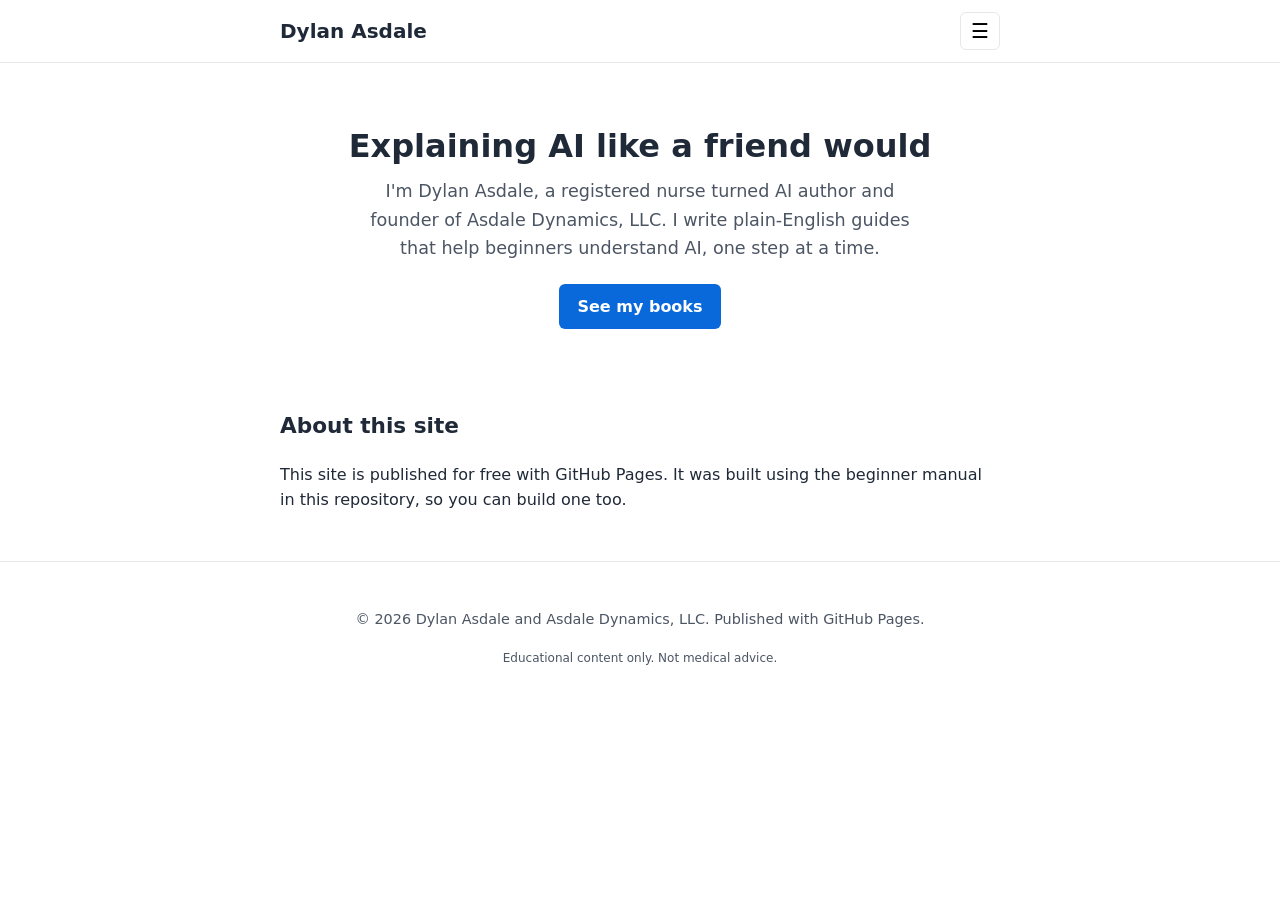
<file: site/index.html>
<!DOCTYPE html>
<html lang="en">
<head>
<meta charset="UTF-8">
<meta name="viewport" content="width=device-width, initial-scale=1.0">
<title>Dylan Asdale — Author | Asdale Dynamics, LLC</title>
<link rel="stylesheet" href="assets/css/style.css">
</head>
<body>
<header class="site-header">
  <div class="container">
    <div class="site-brand"><a href="index.html">Dylan Asdale</a></div>
    <nav class="site-nav" id="site-nav">
      <button class="nav-toggle" aria-label="Open menu">&#9776;</button>
      <ul class="nav-list">
        <li><a href="index.html" class="active">Home</a></li>
        <li><a href="about.html">About</a></li>
        <li><a href="books.html">Books</a></li>
        <li><a href="contact.html">Contact</a></li>
      </ul>
    </nav>
  </div>
</header>

<main>
  <section class="hero">
    <div class="container">
      <div class="hero-text">
        <h1>Explaining AI like a friend would</h1>
        <p class="lead">I'm Dylan Asdale, a registered nurse turned AI author and founder of Asdale Dynamics, LLC. I write plain-English guides that help beginners understand AI, one step at a time.</p>
        <a href="books.html" class="button">See my books</a>
      </div>
    </div>
  </section>

  <section class="about-short">
    <div class="container">
      <h2>About this site</h2>
      <p>This site is published for free with GitHub Pages. It was built using the beginner manual in this repository, so you can build one too.</p>
    </div>
  </section>
</main>

<footer class="site-footer">
  <div class="container">
    <p>&copy; 2026 Dylan Asdale and Asdale Dynamics, LLC. Published with GitHub Pages.</p>
    <p><small>Educational content only. Not medical advice.</small></p>
  </div>
</footer>

<script src="assets/js/site.js"></script>
</body>
</html>
</file>
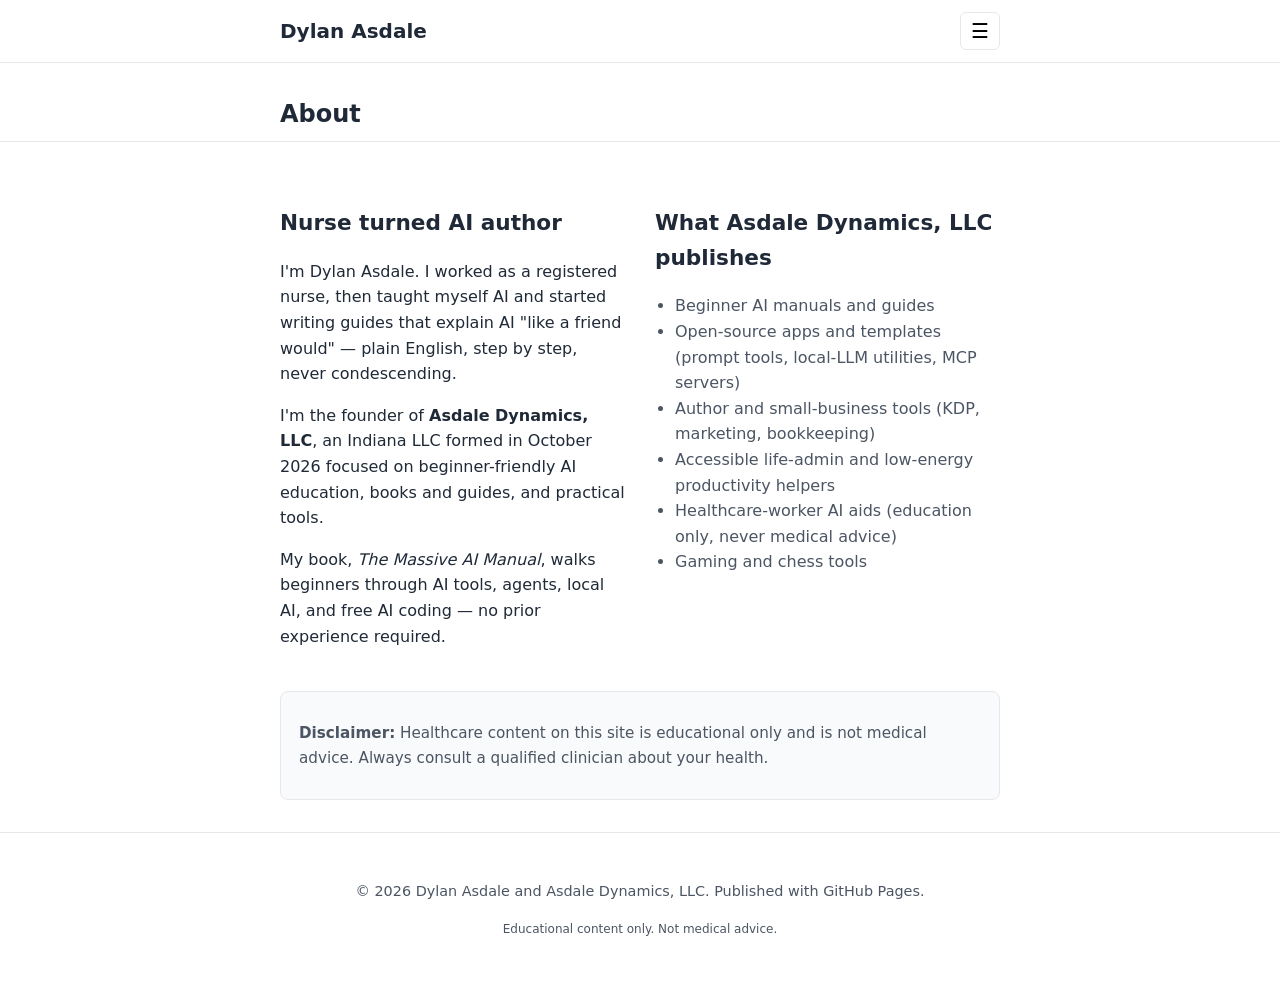
<file: site/about.html>
<!DOCTYPE html>
<html lang="en">
<head>
<meta charset="UTF-8">
<meta name="viewport" content="width=device-width, initial-scale=1.0">
<title>About | Dylan Asdale — Author</title>
<link rel="stylesheet" href="assets/css/style.css">
</head>
<body>
<header class="site-header">
  <div class="container">
    <div class="site-brand"><a href="index.html">Dylan Asdale</a></div>
    <nav class="site-nav" id="site-nav">
      <button class="nav-toggle" aria-label="Open menu">&#9776;</button>
      <ul class="nav-list">
        <li><a href="index.html">Home</a></li>
        <li><a href="about.html" class="active">About</a></li>
        <li><a href="books.html">Books</a></li>
        <li><a href="contact.html">Contact</a></li>
      </ul>
    </nav>
  </div>
</header>

<main>
  <section class="page-hero">
    <div class="container">
      <h1>About</h1>
    </div>
  </section>

  <section class="about">
    <div class="container">
      <div class="about-grid">
        <div class="about-bio">
          <h2>Nurse turned AI author</h2>
          <p>I'm Dylan Asdale. I worked as a registered nurse, then taught myself AI and started writing guides that explain AI "like a friend would" — plain English, step by step, never condescending.</p>
          <p>I'm the founder of <strong>Asdale Dynamics, LLC</strong>, an Indiana LLC formed in October 2026 focused on beginner-friendly AI education, books and guides, and practical tools.</p>
          <p>My book, <em>The Massive AI Manual</em>, walks beginners through AI tools, agents, local AI, and free AI coding — no prior experience required.</p>
        </div>
        <div class="about-focus">
          <h2>What Asdale Dynamics, LLC publishes</h2>
          <ul>
            <li>Beginner AI manuals and guides</li>
            <li>Open-source apps and templates (prompt tools, local-LLM utilities, MCP servers)</li>
            <li>Author and small-business tools (KDP, marketing, bookkeeping)</li>
            <li>Accessible life-admin and low-energy productivity helpers</li>
            <li>Healthcare-worker AI aids (education only, never medical advice)</li>
            <li>Gaming and chess tools</li>
          </ul>
        </div>
      </div>
      <div class="disclaimer">
        <p><strong>Disclaimer:</strong> Healthcare content on this site is educational only and is not medical advice. Always consult a qualified clinician about your health.</p>
      </div>
    </div>
  </section>
</main>

<footer class="site-footer">
  <div class="container">
    <p>&copy; 2026 Dylan Asdale and Asdale Dynamics, LLC. Published with GitHub Pages.</p>
    <p><small>Educational content only. Not medical advice.</small></p>
  </div>
</footer>

<script src="assets/js/site.js"></script>
</body>
</html>
</file>
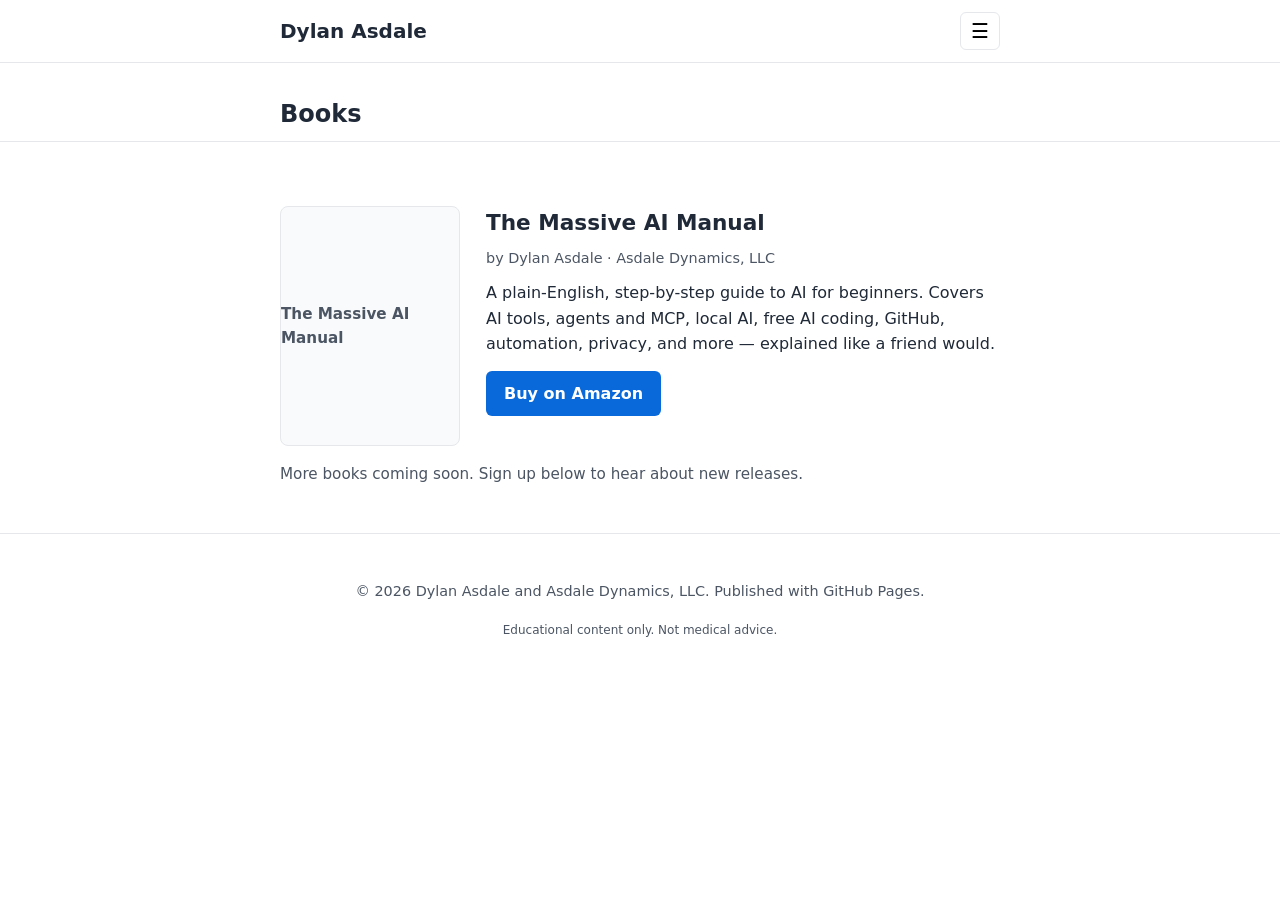
<file: site/books.html>
<!DOCTYPE html>
<html lang="en">
<head>
<meta charset="UTF-8">
<meta name="viewport" content="width=device-width, initial-scale=1.0">
<title>Books | Dylan Asdale — Author</title>
<link rel="stylesheet" href="assets/css/style.css">
</head>
<body>
<header class="site-header">
  <div class="container">
    <div class="site-brand"><a href="index.html">Dylan Asdale</a></div>
    <nav class="site-nav" id="site-nav">
      <button class="nav-toggle" aria-label="Open menu">&#9776;</button>
      <ul class="nav-list">
        <li><a href="index.html">Home</a></li>
        <li><a href="about.html">About</a></li>
        <li><a href="books.html" class="active">Books</a></li>
        <li><a href="contact.html">Contact</a></li>
      </ul>
    </nav>
  </div>
</header>

<main>
  <section class="page-hero">
    <div class="container">
      <h1>Books</h1>
    </div>
  </section>

  <section class="books">
    <div class="container">
      <div class="book-grid">
        <article class="book-card">
          <div class="book-cover">
            <div class="cover-placeholder">The Massive AI Manual</div>
          </div>
          <div class="book-info">
            <h2>The Massive AI Manual</h2>
            <p class="author">by Dylan Asdale &middot; Asdale Dynamics, LLC</p>
            <p>A plain-English, step-by-step guide to AI for beginners. Covers AI tools, agents and MCP, local AI, free AI coding, GitHub, automation, privacy, and more — explained like a friend would.</p>
            <a href="#" class="button">Buy on Amazon</a>
          </div>
        </article>
      </div>
      <p class="muted">More books coming soon. Sign up below to hear about new releases.</p>
    </div>
  </section>
</main>

<footer class="site-footer">
  <div class="container">
    <p>&copy; 2026 Dylan Asdale and Asdale Dynamics, LLC. Published with GitHub Pages.</p>
    <p><small>Educational content only. Not medical advice.</small></p>
  </div>
</footer>

<script src="assets/js/site.js"></script>
</body>
</html>
</file>
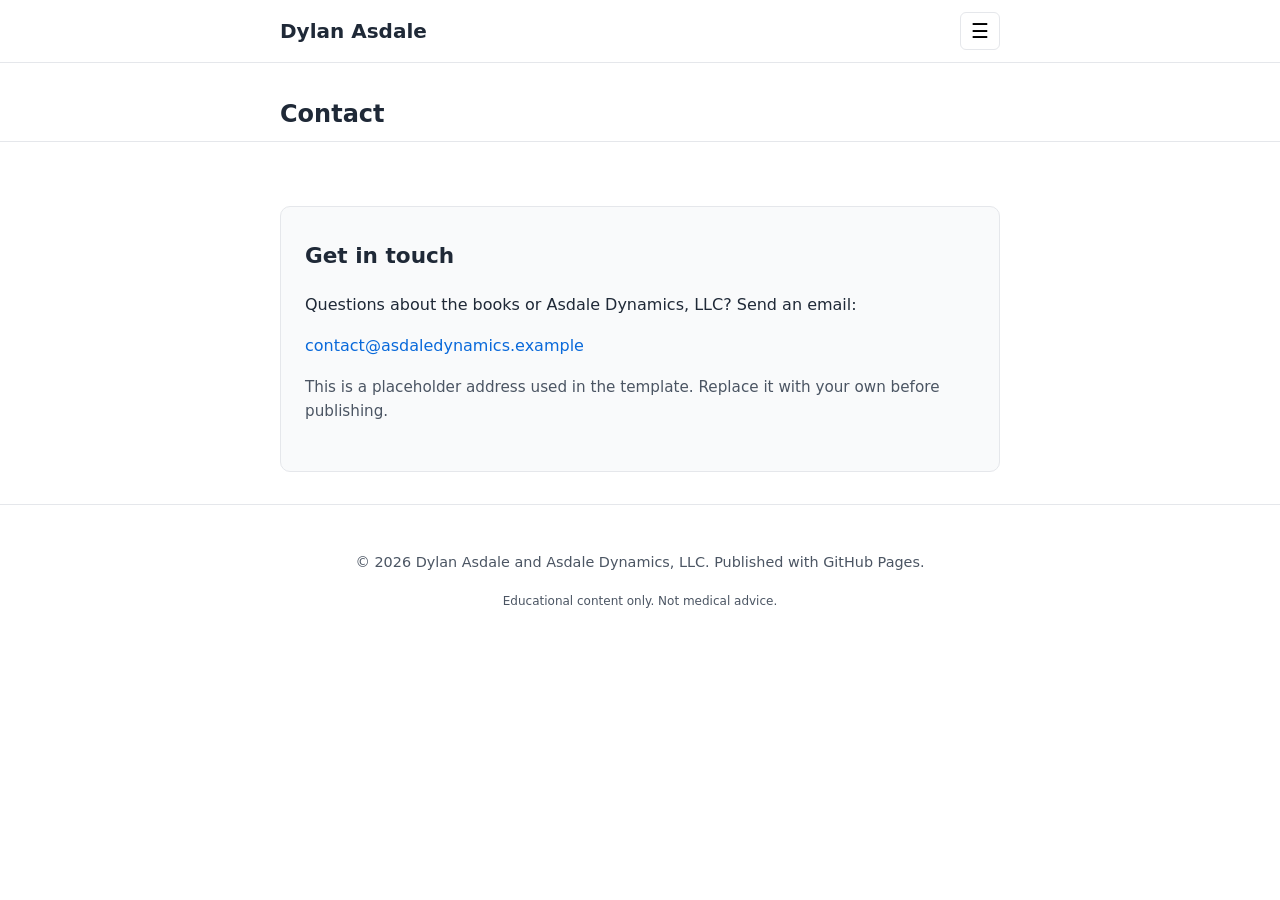
<file: site/contact.html>
<!DOCTYPE html>
<html lang="en">
<head>
<meta charset="UTF-8">
<meta name="viewport" content="width=device-width, initial-scale=1.0">
<title>Contact | Dylan Asdale — Author</title>
<link rel="stylesheet" href="assets/css/style.css">
</head>
<body>
<header class="site-header">
  <div class="container">
    <div class="site-brand"><a href="index.html">Dylan Asdale</a></div>
    <nav class="site-nav" id="site-nav">
      <button class="nav-toggle" aria-label="Open menu">&#9776;</button>
      <ul class="nav-list">
        <li><a href="index.html">Home</a></li>
        <li><a href="about.html">About</a></li>
        <li><a href="books.html">Books</a></li>
        <li><a href="contact.html" class="active">Contact</a></li>
      </ul>
    </nav>
  </div>
</header>

<main>
  <section class="page-hero">
    <div class="container">
      <h1>Contact</h1>
    </div>
  </section>

  <section class="contact">
    <div class="container">
      <div class="contact-card">
        <h2>Get in touch</h2>
        <p>Questions about the books or Asdale Dynamics, LLC? Send an email:</p>
        <p><a href="mailto:contact@asdaledynamics.example">contact@asdaledynamics.example</a></p>
        <p class="muted">This is a placeholder address used in the template. Replace it with your own before publishing.</p>
      </div>
    </div>
  </section>
</main>

<footer class="site-footer">
  <div class="container">
    <p>&copy; 2026 Dylan Asdale and Asdale Dynamics, LLC. Published with GitHub Pages.</p>
    <p><small>Educational content only. Not medical advice.</small></p>
  </div>
</footer>

<script src="assets/js/site.js"></script>
</body>
</html>
</file>
<file: site/assets/css/style.css>
/* Asdale Dynamics, LLC — author site template */
/* Simple, warm, beginner-friendly styles */

:root {
  --bg: #ffffff;
  --text: #1f2937;
  --muted: #4b5563;
  --accent: #0969da;
  --accent-hover: #0550ae;
  --border: #e5e7eb;
  --bg-soft: #f9fafb;
}

* { box-sizing: border-box; }
html { scroll-behavior: smooth; }

body {
  margin: 0;
  font-family: system-ui, -apple-system, Segoe UI, Roboto, Helvetica, Arial, sans-serif;
  color: var(--text);
  line-height: 1.6;
  background: var(--bg);
}

a { color: var(--accent); text-decoration: none; }
a:hover { text-decoration: underline; }

.container {
  max-width: 760px;
  margin: 0 auto;
  padding: 0 20px;
}

/* Header */
.site-header {
  border-bottom: 1px solid var(--border);
  position: sticky;
  top: 0;
  background: rgba(255, 255, 255, 0.9);
  z-index: 10;
}

.site-header .container {
  display: flex;
  align-items: center;
  justify-content: space-between;
  padding: 12px 20px;
}

.site-brand a {
  font-weight: 700;
  font-size: 1.25rem;
  color: var(--text);
}

.site-brand a:hover { text-decoration: none; }

.nav-list {
  display: none;
  gap: 22px;
  list-style: none;
  margin: 0;
  padding: 0;
  align-items: center;
}

.nav-list a {
  color: var(--text);
  font-weight: 500;
}

.nav-list a.active { color: var(--accent); }

.nav-toggle {
  display: block;
  background: none;
  border: 1px solid var(--border);
  border-radius: 6px;
  padding: 6px 10px;
  font-size: 1.25rem;
  cursor: pointer;
}

.nav-toggle:hover { background: var(--bg-soft); }

/* Hero */
.hero {
  padding: 64px 0 48px;
  text-align: center;
}

.hero h1 {
  font-size: 2rem;
  margin: 0 0 12px;
  line-height: 1.2;
}

.lead {
  font-size: 1.1rem;
  color: var(--muted);
  max-width: 560px;
  margin: 0 auto 22px;
}

.button {
  display: inline-block;
  background: var(--accent);
  color: #ffffff;
  padding: 10px 18px;
  border-radius: 6px;
  font-weight: 600;
}

.button:hover {
  background: var(--accent-hover);
  text-decoration: none;
}

/* Page header */
.page-hero {
  padding: 32px 0 8px;
  border-bottom: 1px solid var(--border);
  margin-bottom: 32px;
}

.page-hero h1 {
  margin: 0;
  font-size: 1.5rem;
}

/* Sections */
section { padding: 32px 0; }

h2 { font-size: 1.35rem; margin-top: 0; }

/* About */
.about-grid {
  display: grid;
  grid-template-columns: 1fr;
  gap: 30px;
}

@media (min-width: 640px) {
  .about-grid { grid-template-columns: 1fr 1fr; }
}

.about-focus ul {
  margin: 10px 0 0;
  padding-left: 20px;
  color: var(--muted);
}

.disclaimer {
  margin-top: 26px;
  padding: 14px 18px;
  border: 1px solid var(--border);
  border-radius: 8px;
  background: var(--bg-soft);
  font-size: 0.95rem;
  color: var(--muted);
}

/* Books */
.book-grid {
  display: grid;
  grid-template-columns: 1fr;
  gap: 26px;
}

@media (min-width: 640px) {
  .book-grid { grid-template-columns: 180px 1fr; }
}

.book-card { display: contents; }

.book-cover {
  height: 240px;
  border: 1px solid var(--border);
  border-radius: 8px;
  background: var(--bg-soft);
  display: flex;
  align-items: center;
  justify-content: center;
  font-weight: 700;
  color: var(--muted);
  font-size: 0.95rem;
}

.book-info h2 { margin: 0 0 6px; font-size: 1.35rem; }
.book-info .author { color: var(--muted); font-size: 0.9rem; margin: 0 0 10px; }
.book-info p { margin: 0 0 14px; }

.muted { color: var(--muted); font-size: 0.95rem; }

/* Contact */
.contact-card {
  border: 1px solid var(--border);
  border-radius: 10px;
  padding: 32px 24px;
  background: var(--bg-soft);
}

/* Footer */
.site-footer {
  border-top: 1px solid var(--border);
  padding: 32px 0;
  text-align: center;
  color: var(--muted);
  font-size: 0.9rem;
}
</file>
